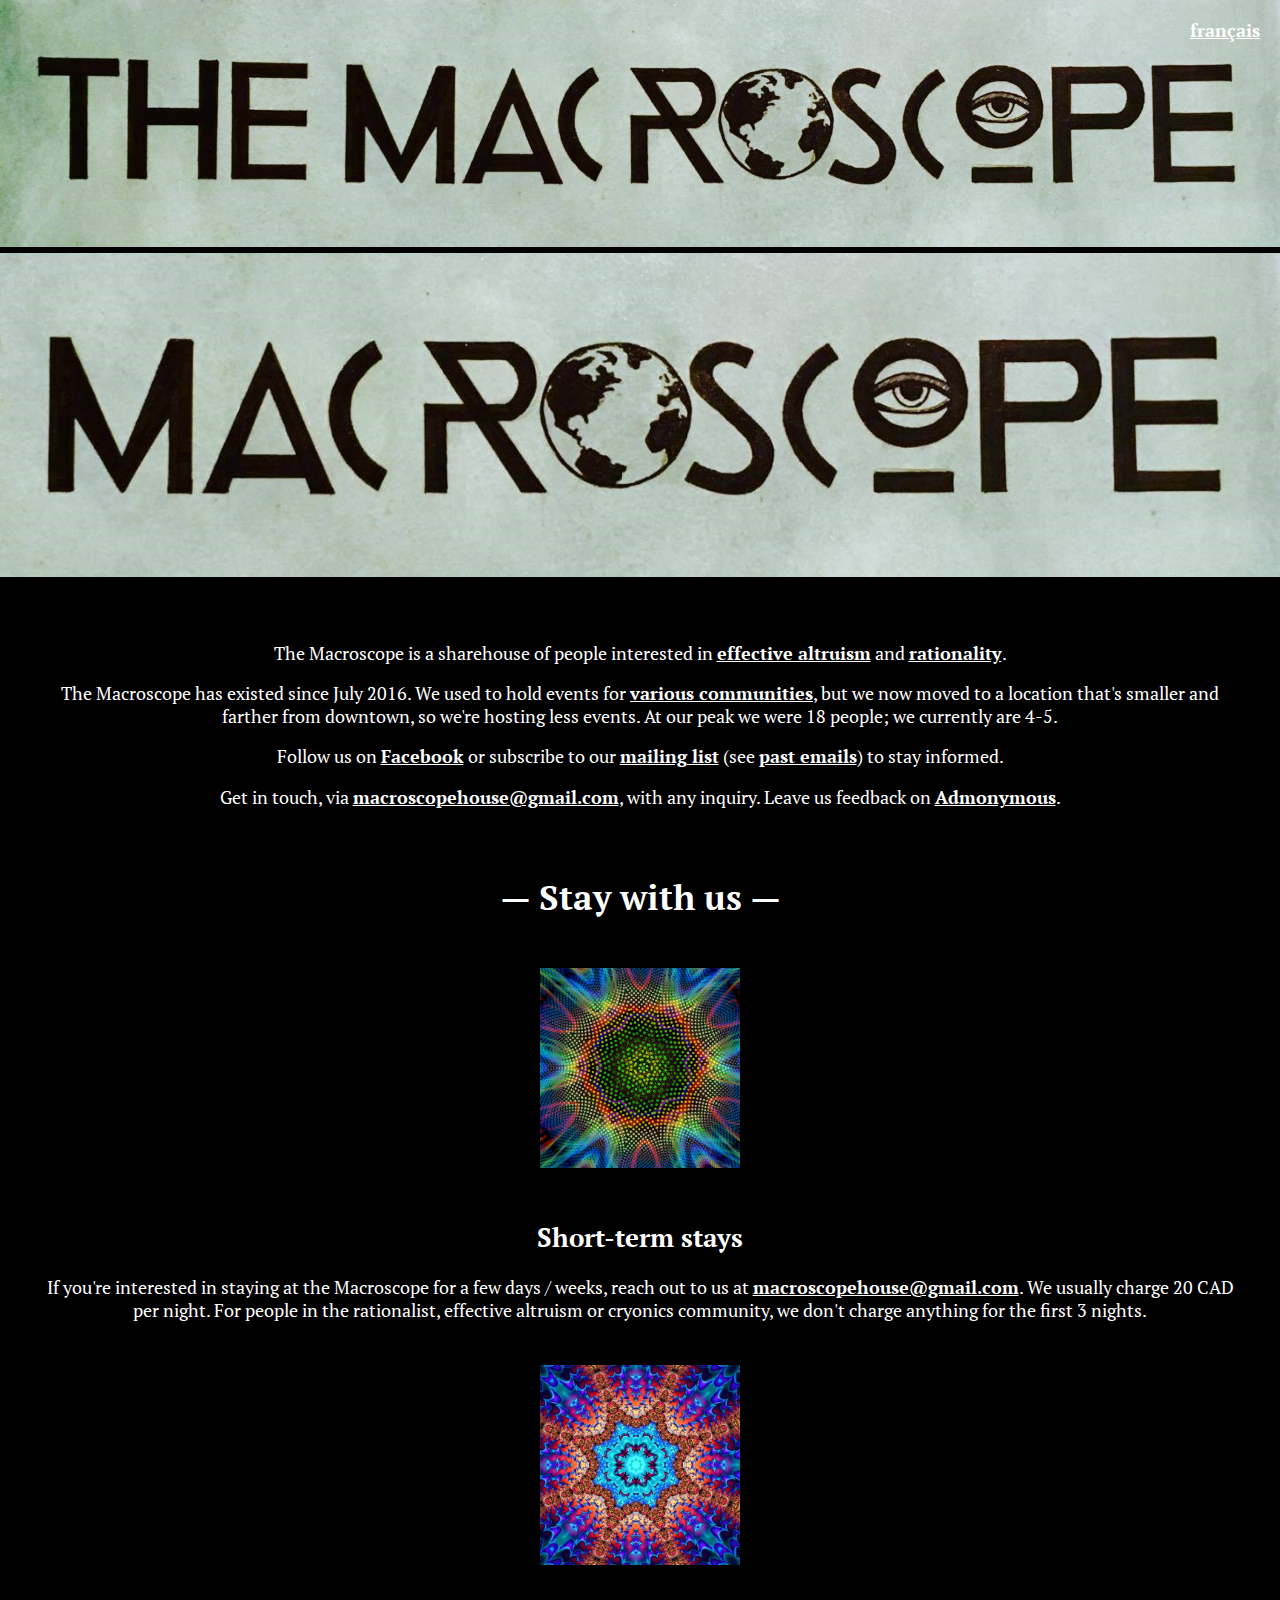
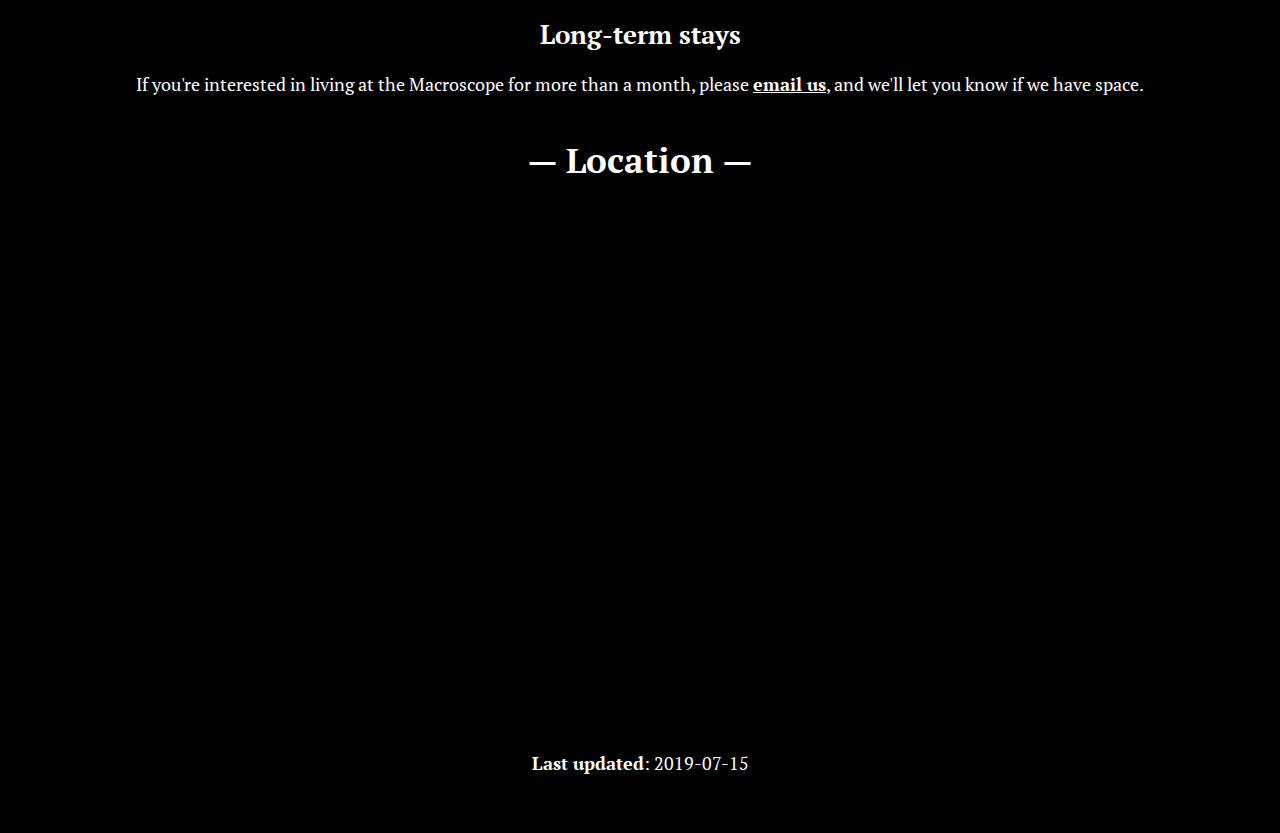
<file: index.html>
<!doctype html>
<html lang="en">
<head>
	<meta charset="utf-8">
	<meta name="viewport" content="width=device-width, initial-scale=1, shrink-to-fit=no">
	<meta name="description" content="The Macroscope is a sharehouse of people interested in effective altruism and rationality in Montréal, QC, Canada.">
	<title>Macroscope</title>

	<link rel="stylesheet" href="style/normalize.css" type="text/css" media="screen" charset="utf-8">
	<link rel="stylesheet" href="https://stackpath.bootstrapcdn.com/bootstrap/4.1.3/css/bootstrap.min.css" integrity="sha384-MCw98/SFnGE8fJT3GXwEOngsV7Zt27NXFoaoApmYm81iuXoPkFOJwJ8ERdknLPMO" crossorigin="anonymous">
	<link rel="stylesheet" href="style/index.css" type="text/css" media="screen" charset="utf-8">

	<!-- favicon -->
	<!-- favicon source: https://www.maxpixel.net/Kaleidoscope-Structure-Pattern-Mandala-Background-2817918 -->
	<link rel="apple-touch-icon" sizes="57x57" href="icon/apple-icon-57x57.png">
	<link rel="apple-touch-icon" sizes="60x60" href="icon/apple-icon-60x60.png">
	<link rel="apple-touch-icon" sizes="72x72" href="icon/apple-icon-72x72.png">
	<link rel="apple-touch-icon" sizes="76x76" href="icon/apple-icon-76x76.png">
	<link rel="apple-touch-icon" sizes="114x114" href="icon/apple-icon-114x114.png">
	<link rel="apple-touch-icon" sizes="120x120" href="icon/apple-icon-120x120.png">
	<link rel="apple-touch-icon" sizes="144x144" href="icon/apple-icon-144x144.png">
	<link rel="apple-touch-icon" sizes="152x152" href="icon/apple-icon-152x152.png">
	<link rel="apple-touch-icon" sizes="180x180" href="icon/apple-icon-180x180.png">
	<link rel="icon" type="image/png" sizes="192x192"  href="icon/android-icon-192x192.png">
	<link rel="icon" type="image/png" sizes="32x32" href="icon/favicon-32x32.png">
	<link rel="icon" type="image/png" sizes="96x96" href="icon/favicon-96x96.png">
	<link rel="icon" type="image/png" sizes="16x16" href="icon/favicon-16x16.png">
	
	<!--<link rel="manifest" href="/manifest.json">-->
	<meta name="msapplication-TileColor" content="#ffffff">
	<meta name="msapplication-TileImage" content="/ms-icon-144x144.png">
	<meta name="theme-color" content="#ffffff">

	<script async src="https://www.googletagmanager.com/gtag/js?id=UA-129533683-1"></script>
	<script async>
		window.dataLayer = window.dataLayer || [];
		function gtag(){dataLayer.push(arguments);}
		gtag('js', new Date());
		
		gtag('config', 'UA-129533683-1');
	</script>
</head>
<body>
	<div id="langContainer">
		<div id="lang">
			<a class="text-white" href="index-fr.html">français</a>
		</div>
	</div>
	
	<div class="text-center">
		<img class="profile d-none d-xl-block" src="images/full_logo.jpg" alt="logo" />
		<img class="profile d-xl-none" src="images/logo.jpg" alt="logo" />
	</div>

	<div id="mainTextContainer" class="bg text-white">
		<div class="row">
			<div class="col-lg-1">
				
			</div>
			<div id="mainText" class="col-12 col-lg-10">
				<p>The Macroscope is a sharehouse of people interested in <a class="text-white" href="https://www.effectivealtruism.org/">effective altruism</a> and <a class="text-white" href="https://www.lesswrong.com/">rationality</a>.</p>
				
				<p>The Macroscope has existed since July 2016. We used to hold events for <a class="text-white" href="http://matiroy.com/communities.html">various communities</a>, but we now moved to a location that's smaller and farther from downtown, so we're hosting less events. At our peak we were 18 people; we currently are 4-5.</p>
			
				<p>Follow us on <a class="text-white" href="https://www.facebook.com/macroscopers/">Facebook</a> or subscribe to our <a class="text-white" href="http://eepurl.com/c8P9Ib">mailing list</a> (see <a class="text-white" href="https://us17.campaign-archive.com/home/?u=828eb60faaf22fdbcbe9e5273&id=1305deab64&fbclid=IwAR1zb6NKakYcFW_M-DGP2rCz3lESJDSZuiOyprqOQGgvP9joxgS6ptR9Jpc">past emails</a>) to stay informed.</p>
				
				<p>Get in touch, via <a class="text-white" href="mailto:macroscopehouse@gmail.com">macroscopehouse@gmail.com</a>, with any inquiry. Leave us feedback on <a class="text-white" href="http://www.admonymous.co/macroscope">Admonymous</a>.</p>
			</div>
			<div class="col-lg-1">
				
			</div>
		</div>
		<br/>
	
	
		<h1 class="title">&mdash; Stay with us &mdash;</h1>
		
		<div class="row">
			<div class="col-lg-1">
				
			</div>
		  	<div class="col-12 col-md-6 col-lg-5">
				<img class="space" src="images/kaleidoscope-1.jpg" height="200" width="200" alt="kaleidoscope" />
				<h2 class="subtitle">Short-term stays</h2>
				<p>If you're interested in staying at the Macroscope for a few days / weeks, reach out to us at <a class="text-white" href="mailto:macroscopehouse@gmail.com">macroscopehouse@gmail.com</a>. We usually charge 20 CAD per night. For people in the rationalist, effective altruism or cryonics community, we don't charge anything for the first 3 nights.</p>
		  	</div>
		  	<div class="col-12 col-md-6 col-lg-5">
				<img class="space" src="images/kaleidoscope-2.jpg" height="200" width="200" alt="kaleidoscope" />
				<h2 class="subtitle">Long-term stays</h2>
				<p>If you're interested in living at the Macroscope for more than a month, please <a class="text-white" href="mailto:macroscopehouse@gmail.com">email us</a>, and we'll let you know if we have space.</p>
		  	</div>
			<div class="col-lg-1">
				
			</div>
		  
		</div>
		
		<h1 class="title nextSection">&mdash; Location &mdash; </h1>
		<div class="row">
			<div class="col-lg-2"></div>
			<div class="col-12 col-lg-8">
				<iframe title="google maps" class="space" src="https://www.google.com/maps/embed?pb=!1m18!1m12!1m3!1d2797.6155948796686!2d-73.55923068446319!3d45.47754697910102!2m3!1f0!2f0!3f0!3m2!1i1024!2i768!4f13.1!3m3!1m2!1s0x4cc91bd3a252b92f%3A0x6e894946c85d8583!2sMacroscope!5e0!3m2!1sen!2sca!4v1563212016193!5m2!1sen!2sca" width="600" height="450" frameborder="0" style="border:0" allowfullscreen></iframe>
			</div>
			<div class="col-lg-2"></div>
		</div>
		
		<br/>
		<div class="row">
			<div class="col-12">
				<p><b>Last updated</b>: 2019-07-15</p>
			</div>
		</div>
		
		<div class="row lastItem"></div>
	</div>
	
	
	
    <!-- Optional JavaScript -->
    <!-- jQuery first, then Popper.js, then Bootstrap JS -->
	<script src="https://code.jquery.com/jquery-3.3.1.slim.min.js" integrity="sha384-q8i/X+965DzO0rT7abK41JStQIAqVgRVzpbzo5smXKp4YfRvH+8abtTE1Pi6jizo" crossorigin="anonymous"></script>
	<script src="https://cdnjs.cloudflare.com/ajax/libs/popper.js/1.14.3/umd/popper.min.js" integrity="sha384-ZMP7rVo3mIykV+2+9J3UJ46jBk0WLaUAdn689aCwoqbBJiSnjAK/l8WvCWPIPm49" crossorigin="anonymous"></script>
	<script src="https://stackpath.bootstrapcdn.com/bootstrap/4.1.3/js/bootstrap.min.js" integrity="sha384-ChfqqxuZUCnJSK3+MXmPNIyE6ZbWh2IMqE241rYiqJxyMiZ6OW/JmZQ5stwEULTy" crossorigin="anonymous"></script>

</body>
</html>
</file>
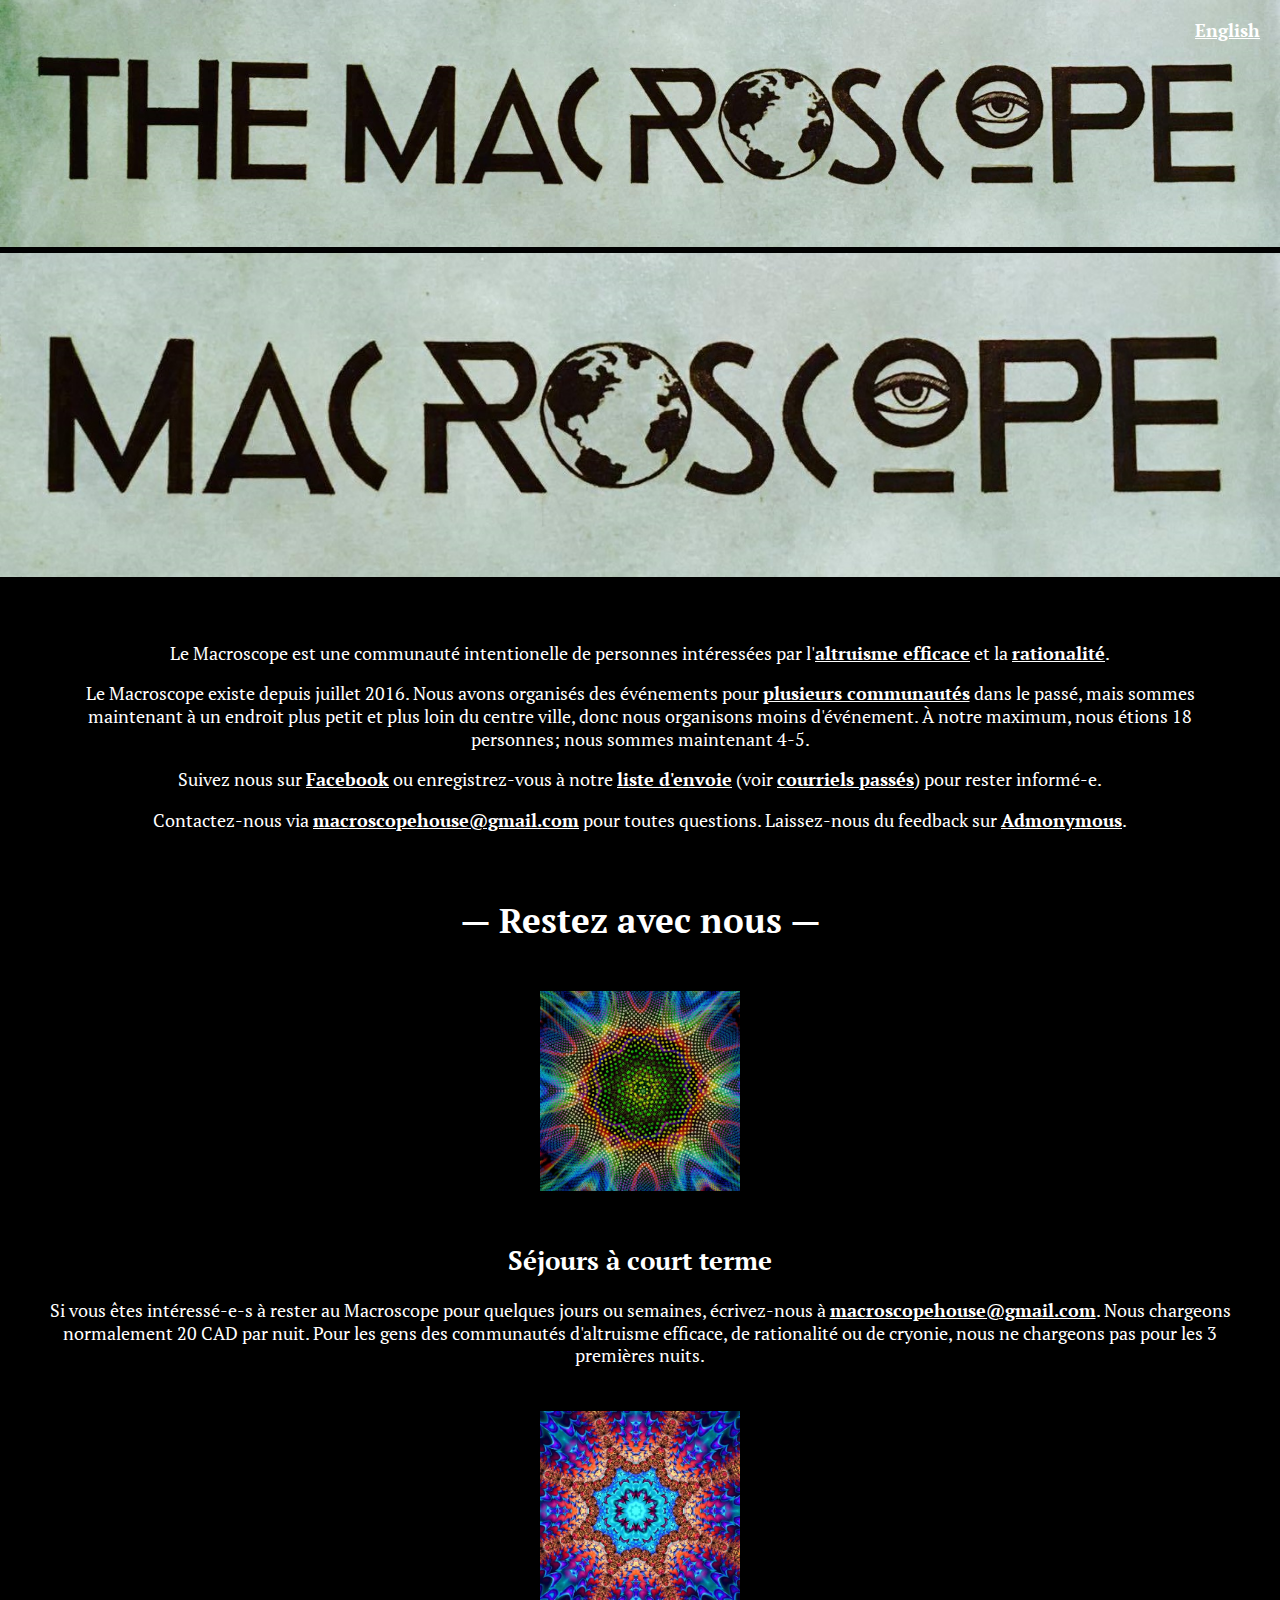
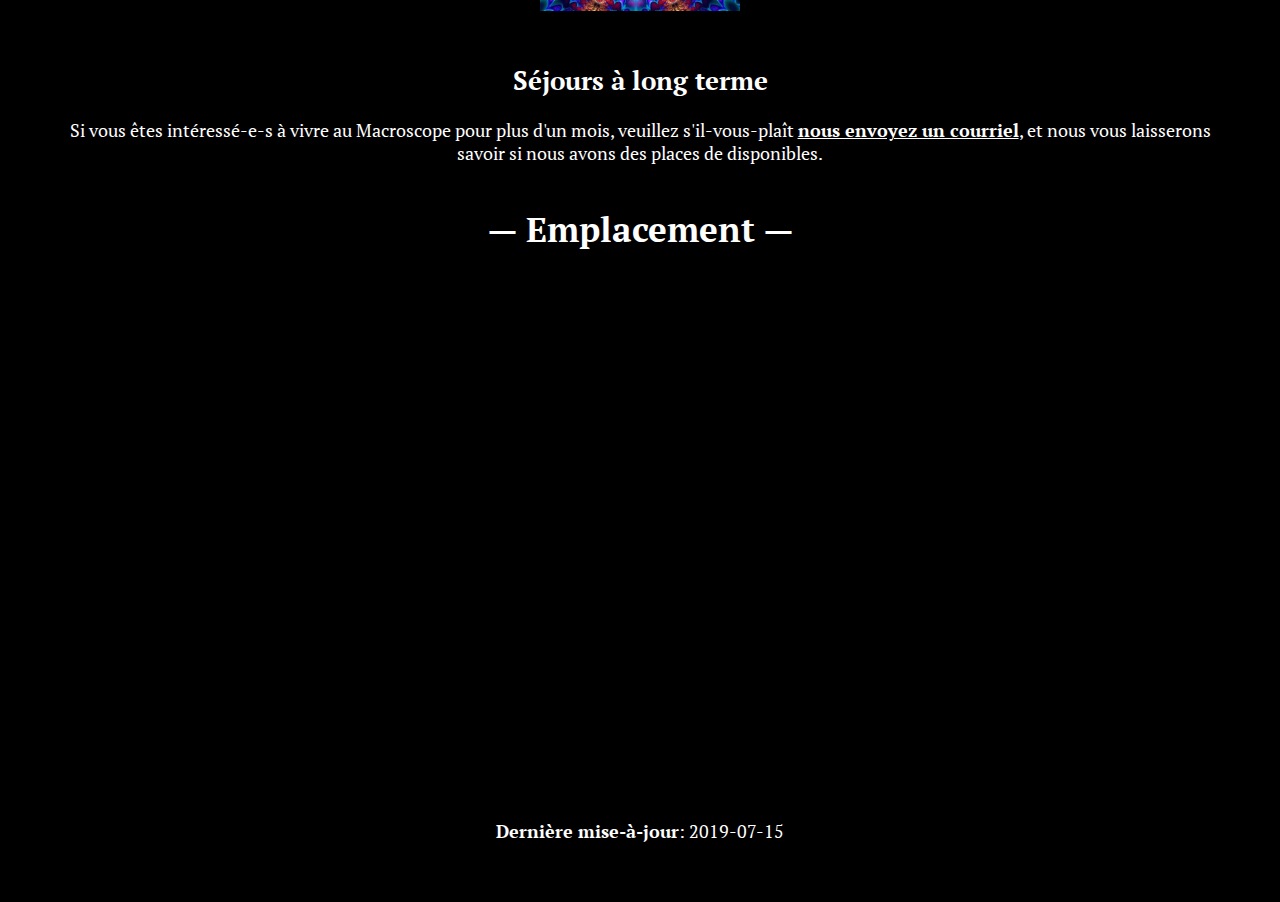
<file: index-fr.html>
<!doctype html>
<html lang="fr">
<head>
	<meta charset="utf-8">
	<meta name="viewport" content="width=device-width, initial-scale=1, shrink-to-fit=no">
	<meta name="description" content="Le Macroscope est une communauté intentionelle de personnes intéressées à l'altruisme efficace et à la rationalité à Montréal, QC, Canada.">
	<title>Macroscope</title>
    
    <!-- Bootstrap CSS -->
	<link rel="stylesheet" href="style/normalize.css" type="text/css" media="screen" charset="utf-8">
    <link rel="stylesheet" href="https://stackpath.bootstrapcdn.com/bootstrap/4.1.3/css/bootstrap.min.css" integrity="sha384-MCw98/SFnGE8fJT3GXwEOngsV7Zt27NXFoaoApmYm81iuXoPkFOJwJ8ERdknLPMO" crossorigin="anonymous">
	<link rel="stylesheet" href="style/index.css" type="text/css" media="screen" charset="utf-8">

	<!-- favicon -->
	<!-- favicon source: https://www.maxpixel.net/Kaleidoscope-Structure-Pattern-Mandala-Background-2817918 -->
	<link rel="apple-touch-icon" sizes="57x57" href="icon/apple-icon-57x57.png">
	<link rel="apple-touch-icon" sizes="60x60" href="icon/apple-icon-60x60.png">
	<link rel="apple-touch-icon" sizes="72x72" href="icon/apple-icon-72x72.png">
	<link rel="apple-touch-icon" sizes="76x76" href="icon/apple-icon-76x76.png">
	<link rel="apple-touch-icon" sizes="114x114" href="icon/apple-icon-114x114.png">
	<link rel="apple-touch-icon" sizes="120x120" href="icon/apple-icon-120x120.png">
	<link rel="apple-touch-icon" sizes="144x144" href="icon/apple-icon-144x144.png">
	<link rel="apple-touch-icon" sizes="152x152" href="icon/apple-icon-152x152.png">
	<link rel="apple-touch-icon" sizes="180x180" href="icon/apple-icon-180x180.png">
	<link rel="icon" type="image/png" sizes="192x192"  href="icon/android-icon-192x192.png">
	<link rel="icon" type="image/png" sizes="32x32" href="icon/favicon-32x32.png">
	<link rel="icon" type="image/png" sizes="96x96" href="icon/favicon-96x96.png">
	<link rel="icon" type="image/png" sizes="16x16" href="icon/favicon-16x16.png">
	<!--<link rel="manifest" href="/manifest.json">-->
	<meta name="msapplication-TileColor" content="#ffffff">
	<meta name="msapplication-TileImage" content="/ms-icon-144x144.png">
	<meta name="theme-color" content="#ffffff">

	<script async src="https://www.googletagmanager.com/gtag/js?id=UA-129533683-1"></script>	
	<script async>
		window.dataLayer = window.dataLayer || [];
		function gtag(){dataLayer.push(arguments);}
		gtag('js', new Date());
		
		gtag('config', 'UA-129533683-1');
	</script>
</head>
<body>
	<div id="langContainer">
		<div id="lang">
			<a class="text-white" href="index.html">English</a>
		</div>
	</div>
	
	<div class="text-center">
		<img class="profile d-none d-xl-block" src="images/full_logo.jpg" alt="logo" />
		<img class="profile d-xl-none" src="images/logo.jpg" alt="logo" />
	</div>

	<div id="mainTextContainer" class="bg text-white">
		<div class="row">
			<div class="col-lg-1">
				
			</div>
			<div id="mainText" class="col-12 col-lg-10">
				<p>Le Macroscope est une communauté intentionelle de personnes intéressées par l'<a class="text-white" href="https://www.effectivealtruism.org/">altruisme efficace</a> et la <a class="text-white" href="https://www.lesswrong.com/">rationalité</a>.</p>
				
				<p>Le Macroscope existe depuis juillet 2016. Nous avons organisés des événements pour <a class="text-white" href="http://matiroy.com/communities.html">plusieurs communautés</a> dans le passé, mais sommes maintenant à un endroit plus petit et plus loin du centre ville, donc nous organisons moins d'événement. À notre maximum, nous étions 18 personnes; nous sommes maintenant 4-5.</p>
			
				<p>Suivez nous sur <a class="text-white" href="https://www.facebook.com/macroscopers/">Facebook</a> ou enregistrez-vous à notre <a class="text-white" href="http://eepurl.com/c8P9Ib">liste d'envoie</a> (voir <a class="text-white" href="https://us17.campaign-archive.com/home/?u=828eb60faaf22fdbcbe9e5273&id=1305deab64&fbclid=IwAR1zb6NKakYcFW_M-DGP2rCz3lESJDSZuiOyprqOQGgvP9joxgS6ptR9Jpc">courriels passés</a>) pour rester informé-e.</p>
				
				<p>Contactez-nous via  <a class="text-white" href="mailto:macroscopehouse@gmail.com">macroscopehouse@gmail.com</a> pour toutes questions. Laissez-nous du feedback sur <a class="text-white" href="http://www.admonymous.co/macroscope">Admonymous</a>.</p>
			</div>
			<div class="col-lg-1">
				
			</div>
		</div>
		
		<br/>
	
		<h1 class="title"> &mdash; Restez avec nous &mdash; </h1>
		
		<div class="row">
			<div class="col-lg-1">
			</div>
			
		  	<div class="col-12 col-md-6 col-lg-5">
				<img class="space" src="images/kaleidoscope-1.jpg" height="200" width="200" alt="kaleidoscope" />
				<h2 class="subtitle">Séjours à court terme</h2>
				<p>Si vous êtes intéressé-e-s à rester au Macroscope pour quelques jours ou semaines, écrivez-nous à <a href="mailto:macroscopehouse@gmail.com">macroscopehouse@gmail.com</a>. Nous chargeons normalement 20 CAD par nuit. Pour les gens des communautés d'altruisme efficace, de rationalité ou de cryonie, nous ne chargeons pas pour les 3 premières nuits.</p>		  	</div>
		  	<div class="col-12 col-md-6 col-lg-5">
				<img class="space" src="images/kaleidoscope-2.jpg" height="200" width="200" alt="kaleidoscope" />
				<h2 class="subtitle">Séjours à long terme</h2>
				<p>Si vous êtes intéressé-e-s à vivre au Macroscope pour plus d'un mois, veuillez s'il-vous-plaît <a class="text-white" href="mailto:macroscopehouse@gmail.com">nous envoyez un courriel</a>, et nous vous laisserons savoir si nous avons des places de disponibles.</p>
			  </div>
			  
			<div class="col-lg-1">
			</div>
		</div>
		
		<h1 class="title nextSection">&mdash; Emplacement &mdash; </h1>
		<div class="row">
			<div class="col-lg-2"></div>
			<div class="col-12 col-lg-8">
				<iframe title="google maps" class="space" src="https://www.google.com/maps/embed?pb=!1m18!1m12!1m3!1d2797.6155948796686!2d-73.55923068446319!3d45.47754697910102!2m3!1f0!2f0!3f0!3m2!1i1024!2i768!4f13.1!3m3!1m2!1s0x4cc91bd3a252b92f%3A0x6e894946c85d8583!2sMacroscope!5e0!3m2!1sen!2sca!4v1563212016193!5m2!1sen!2sca" width="600" height="450" frameborder="0" style="border:0" allowfullscreen></iframe>
			</div>
			<div class="col-lg-2"></div>
		</div>
		<br/>
		<div class="row">
			<div class="col-12">
				<p><b>Dernière mise-à-jour</b>: 2019-07-15</p>
			</div>
		</div>
		
		<div class="row lastItem"></div>
	</div>
	
    <!-- Optional JavaScript -->
    <!-- jQuery first, then Popper.js, then Bootstrap JS -->
	<script src="https://code.jquery.com/jquery-3.3.1.slim.min.js" integrity="sha384-q8i/X+965DzO0rT7abK41JStQIAqVgRVzpbzo5smXKp4YfRvH+8abtTE1Pi6jizo" crossorigin="anonymous"></script>
	<script src="https://cdnjs.cloudflare.com/ajax/libs/popper.js/1.14.3/umd/popper.min.js" integrity="sha384-ZMP7rVo3mIykV+2+9J3UJ46jBk0WLaUAdn689aCwoqbBJiSnjAK/l8WvCWPIPm49" crossorigin="anonymous"></script>
	<script src="https://stackpath.bootstrapcdn.com/bootstrap/4.1.3/js/bootstrap.min.js" integrity="sha384-ChfqqxuZUCnJSK3+MXmPNIyE6ZbWh2IMqE241rYiqJxyMiZ6OW/JmZQ5stwEULTy" crossorigin="anonymous"></script>

</body>
</html>
</file>
<file: style/index.css>
@import url('https://fonts.googleapis.com/css?family=PT+Serif');
body {
    font-family: 'PT Serif', serif;
    line-height: 1.3;
    font-size: 1.1rem;
    color: white;
    background-color: black;
}

.bg {
  /* The image used */
/*  background-image: url("/images/space.jpg");*/
  background-color: black;

  /* Center and scale the image nicely */
  background-position: center;
  background-repeat: no-repeat;
  background-size: cover;
}

.profile {
    max-width: 100%;
    /* height: 100%; */
    text-align: center;
}
ul {
    line-height: 1.5;
}
#lastupdate {
    font-size: 0.8rem;
    font-style: italic;
}

#langContainer {
    position: absolute;
    text-align: right;
    padding: 0;
    width: 100%;
    color: black;
    margin-top: 1.25rem;
}

@media (max-width: 40rem) {
    #langContainer {
        margin-top: .2rem;
        font-size: .9rem;
    }
}

#lang {
    margin-right: 1.25rem;
}

a {
    color: white;
    font-style: underline;
    font-weight: bold;
}

#mainTextContainer {
    text-align: center;
    padding-top: 2.65rem;
    margin: 0 1.5rem 0;
}

#left {
    float: left;
    width: 40%;
    text-align: center;
    margin-left: 5%;
    margin-right: 5%;
}

#left {
    float: right;
    width: 40%;
    text-align: center;
    margin-left: 5%;
    margin-right: 5%;
}

.lastItem {
    padding-bottom: 2.5rem;
}

.space {
    margin-top: 1.56rem;
    margin-bottom: 1.56rem;
}

.nextSection {
    margin-top: 2.5rem;
}

p {
    padding-left: 1.25rem;
    padding-right: 1.25rem;
}
</file>
